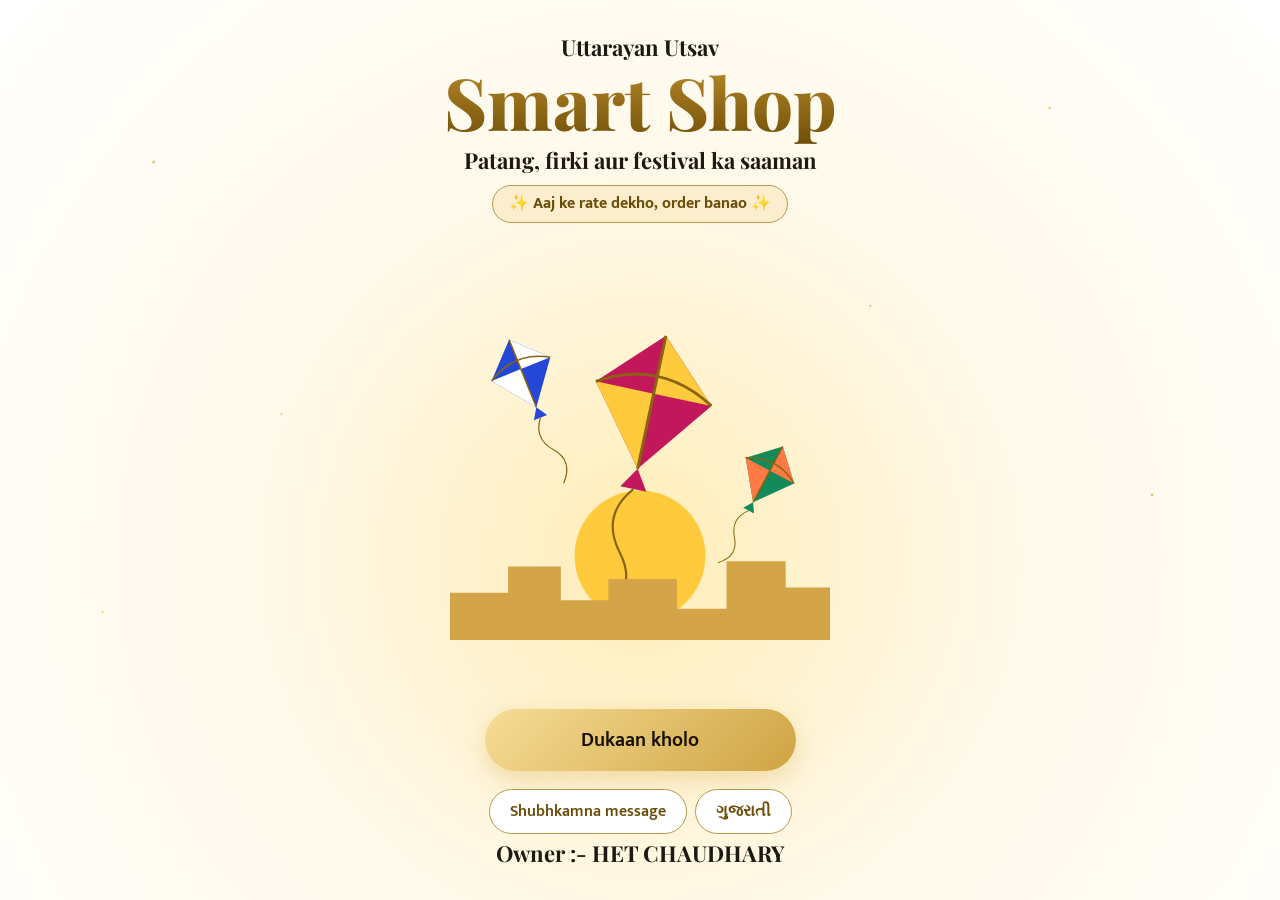
<file: index.html>
<!doctype html>
<html lang="hi-Latn">
<head>
<meta charset="utf-8">
<meta name="viewport" content="width=device-width, initial-scale=1">
<title>Smart Shop</title>
<link rel="stylesheet" href="https://fonts.googleapis.com/css2?family=Baloo+2:wght@700;800&family=Mukta:wght@400;600;700&display=swap">
<link rel="stylesheet" href="style.css?v=3">
<style>.send{background:linear-gradient(135deg,#f6dd96,#cfa343);color:var(--on);font-size:19px;padding:14px}</style>
</head>
<body>
<div id="cover">
  <div>
    <p class="sub" data-t="fest">Uttarayan Utsav</p>
    <h1>Smart Shop</h1>
    <p class="sub" data-t="tag">Patang, firki aur festival ka saaman</p>
  </div>
  <svg viewBox="0 0 360 330" aria-hidden="true"><circle cx="180" cy="250" r="62" fill="#ffcb3d"/><g class="fly"><g transform="translate(190 110) rotate(12) scale(1.4)"><path d="M0-50 40-10 0 42-40-10Z" fill="#c2185b"/><path d="M0-50 40-10H0ZM-40-10H0V42Z" fill="#ffcb3d"/><path d="M0-50V42M-40-10Q0-34 40-10" stroke="#0b2540" stroke-width="2" fill="none"/><path d="M0 42-9 56H9Z" fill="#c2185b"/><path d="M0 56q-18 22 0 44t-4 44" stroke="#0b2540" stroke-width="1.5" fill="none"/></g></g><g class="fly late"><g transform="translate(70 80) rotate(-22) scale(0.75)"><path d="M0-50 40-10 0 42-40-10Z" fill="#2447d8"/><path d="M0-50 40-10H0ZM-40-10H0V42Z" fill="#ffffff"/><path d="M0-50V42M-40-10Q0-34 40-10" stroke="#0b2540" stroke-width="2" fill="none"/><path d="M0 42-9 56H9Z" fill="#2447d8"/><path d="M0 56q-18 22 0 44t-4 44" stroke="#0b2540" stroke-width="1.5" fill="none"/></g></g><g class="fly late"><g transform="translate(300 175) rotate(28) scale(0.65)"><path d="M0-50 40-10 0 42-40-10Z" fill="#128a5a"/><path d="M0-50 40-10H0ZM-40-10H0V42Z" fill="#ff7a45"/><path d="M0-50V42M-40-10Q0-34 40-10" stroke="#0b2540" stroke-width="2" fill="none"/><path d="M0 42-9 56H9Z" fill="#128a5a"/><path d="M0 56q-18 22 0 44t-4 44" stroke="#0b2540" stroke-width="1.5" fill="none"/></g></g><path d="M0 330V285H55V260H105V292H150V272H215V300H262V255H318V280H360V330Z" fill="#0b2540"/></svg>
  <div>
    <button type="button" id="open" data-t="open">Dukaan kholo</button>
<div><button type="button" class="small" id="gowish" data-t="wishh">Shubhkamna message</button><button type="button" class="small" id="lang">ગુજરાતી</button></div>
    <p class="sub">Owner :- HET CHAUDHARY</p>
  </div>
</div>
<main id="app" hidden>
  <header data-view="home wish">
    <div>
      <h1>Smart Shop</h1>
      <p data-t="fest">Uttarayan Utsav</p>
      <p class="days" id="days"></p>
      <p id="when"></p>
    </div>
    <svg viewBox="0 0 96 140" aria-hidden="true">
      <path d="M48 4 88 44 48 96 8 44Z" fill="#c2185b"/><path d="M48 4 88 44 48 44Z" fill="#ffcb3d"/><path d="M8 44 48 44 48 96Z" fill="#ffcb3d"/>
      <path d="M48 4V96M8 44Q48 22 88 44" stroke="#10263f" stroke-width="2" fill="none"/>
      <path d="M48 96 40 110H56Z" fill="#c2185b"/><path d="M48 110q-14 14 0 28" stroke="currentColor" stroke-width="1.5" fill="none"/>
    </svg>
  </header>
<div class="boxes" id="boxes" data-view="home"></div>
<p class="muted" id="homeload" data-view="home" role="status"></p>
<div data-view="cat">
<a class="back" href="#home" data-t="back">← Wapas</a>
<input type="search" id="search" autocomplete="off">
<h2 id="cattitle"></h2>
<div class="offer" id="offer" hidden></div>
<p class="muted" id="load" role="status"></p>
<div class="grid" id="items"></div>
</div>
<div data-view="order">
<a class="back" href="#home" data-t="back">← Wapas</a>
<section>
<h2 data-t="myorder">Tumhara order</h2>
<div id="cart" style="display:flex;flex-direction:column;gap:10px"></div>
<label><span data-t="name">Tumhara naam</span><input id="cname" autocomplete="name"></label>
<label><span data-t="myphone">Tumhara phone number</span><input id="cphone" type="tel" autocomplete="tel" maxlength="16"></label>
<label><span data-t="how">Kaise loge?</span><select id="how"><option value="pickup" data-t="pickup">Dukaan se lunga</option><option value="delivery" data-t="delivery">Ghar par delivery</option></select></label>
<label id="addrbox" hidden><span data-t="addr">Address</span><textarea id="addr" rows="2"></textarea></label>
<p class="total" id="total"></p>
<pre id="order"></pre>
<button type="button" class="send" id="send" data-t="send">Order bhejo</button>
<p id="sendstatus" role="status"></p>
<p class="muted" data-t="privacy">Naam aur number sirf order ke liye dukaandaar ko jayenge.</p>
<div class="row"><a class="btn" id="orderwa" target="_blank" rel="noopener">WhatsApp</a><button type="button" id="ordercopy" data-t="copy">Copy</button></div>
<p class="muted" id="orderstatus" role="status"></p>
</section>
</div>
<div data-view="wish">
<a class="back" href="#" data-t="back">← Wapas</a>

<section>
<h2 data-t="wishh">Shubhkamna message</h2>
<label><span data-t="name">Tumhara naam</span><input id="from"></label>
<label><span data-t="pickmsg">Message chuno</span><select id="pick"></select></label>
<pre id="wish"></pre>
<div class="row"><a class="btn" id="wishwa" target="_blank" rel="noopener">WhatsApp</a><button type="button" id="wishcopy" data-t="copy">Copy</button></div>
<p class="muted" id="wishstatus" role="status"></p>
<button type="button" id="wishmake" data-t="make">Design wali photo banao</button>
<div class="photo" id="wishphoto" hidden><img id="wishimg" alt="Smart Shop photo"><a id="wishsave" data-t="download">Photo download karo</a><p class="muted" data-t="press">Download na ho to photo ko der tak dabao.</p></div>
</section>
<section>
<h2 data-t="safeh">Safe Uttarayan</h2>
<ul><li data-t="s1"></li><li data-t="s2"></li><li data-t="s3"></li><li data-t="s4"></li></ul>
<p><strong data-t="bird"></strong></p>
</section>
</div>
<a class="bar" id="bar" href="#order" hidden></a>
</main>
<script src="common.js?v=3"></script>
<script src="shop.js?v=3"></script>
<script>
const FORM = "https://docs.google.com/forms/d/e/1FAIpQLSdmMcUnMEtUs6JEUXoqPTWEoNC4xQ-g5j2JP1VhUISnSzCExg/formResponse", FIELD = "entry.1771437020";
Object.assign(T.hi, { myphone: "Tumhara phone number", send: "Order bhejo", privacy: "Naam aur number sirf order ke liye dukaandaar ko jayenge.",
needname: "Apna naam likho.", needphone: "10 ank ka sahi phone number likho.", sending: "Order bhej rahe hain...", sentok: "✅ Order bhej diya! Dukaandaar phone karke pakka karega.",
already: "✅ Ye order pehle hi bhej diya hai.", sendfail: "Order nahi gaya. Internet check karke dobara dabao." });
Object.assign(T.gu, { myphone: "તમારો ફોન નંબર", send: "ઓર્ડર મોકલો", privacy: "નામ અને નંબર ફક્ત ઓર્ડર માટે દુકાનદારને જશે.",
needname: "તમારું નામ લખો.", needphone: "10 આંકડાનો સાચો ફોન નંબર લખો.", sending: "ઓર્ડર મોકલાય છે...", sentok: "✅ ઓર્ડર મોકલાઈ ગયો! દુકાનદાર ફોન કરીને પાકું કરશે.",
already: "✅ આ ઓર્ડર પહેલેથી મોકલ્યો છે.", sendfail: "ઓર્ડર ન ગયો. ઇન્ટરનેટ તપાસીને ફરી દબાવો." });
let sent = "";
const say = text => { $("sendstatus").textContent = text; };
new MutationObserver(() => say("")).observe($("order"), { childList: true });
$("cphone").addEventListener("input", () => say(""));
$("send").addEventListener("click", async () => {
if ($("ordercopy").disabled) return say($("order").textContent);
if (!$("cname").value.trim()) return say(t("needname"));
const phone = $("cphone").value.replace(/\D/g, "").replace(/^(91|0)(?=\d{10}$)/, "");
if (!/^[6-9]\d{9}$/.test(phone)) return say(t("needphone"));
const body = `${$("order").textContent.replace(/\*/g, "")}\n📞 ${phone}`;
if (body === sent) return say(t("already"));
$("send").disabled = true; say(t("sending"));
try { await fetch(FORM, { method: "POST", mode: "no-cors", body: new URLSearchParams({ [FIELD]: body }) }); sent = body; say(t("sentok")); }
catch { say(t("sendfail")); }
$("send").disabled = false;
});
paint();
</script>
</body>
</html>
</file>
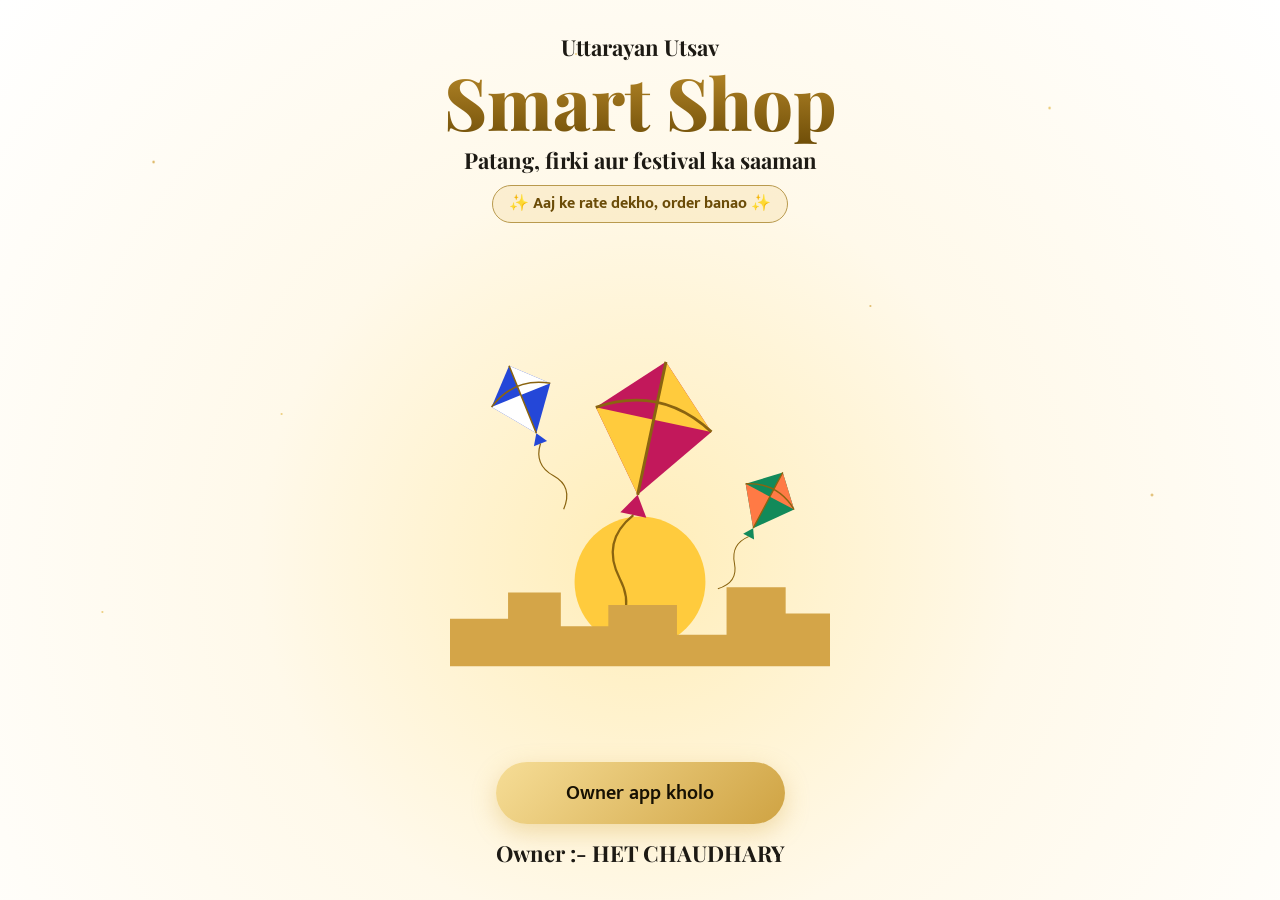
<file: admin.html>
<!doctype html>
<html lang="hi-Latn">
<head>
<meta charset="utf-8">
<meta name="viewport" content="width=device-width, initial-scale=1">
<meta name="robots" content="noindex">
<title>Smart Shop Owner</title>
<link rel="stylesheet" href="https://fonts.googleapis.com/css2?family=Baloo+2:wght@700;800&family=Mukta:wght@400;600;700&display=swap">
<link rel="stylesheet" href="style.css?v=3">
</head>
<body>
<div id="cover">
  <div>
    <p class="sub">Uttarayan Utsav</p>
    <h1>Smart Shop</h1>
    <p class="sub">Patang, firki aur festival ka saaman</p>
  </div>
  <svg viewBox="0 0 360 330" aria-hidden="true"><circle cx="180" cy="250" r="62" fill="#ffcb3d"/><g class="fly"><g transform="translate(190 110) rotate(12) scale(1.4)"><path d="M0-50 40-10 0 42-40-10Z" fill="#c2185b"/><path d="M0-50 40-10H0ZM-40-10H0V42Z" fill="#ffcb3d"/><path d="M0-50V42M-40-10Q0-34 40-10" stroke="#0b2540" stroke-width="2" fill="none"/><path d="M0 42-9 56H9Z" fill="#c2185b"/><path d="M0 56q-18 22 0 44t-4 44" stroke="#0b2540" stroke-width="1.5" fill="none"/></g></g><g class="fly late"><g transform="translate(70 80) rotate(-22) scale(0.75)"><path d="M0-50 40-10 0 42-40-10Z" fill="#2447d8"/><path d="M0-50 40-10H0ZM-40-10H0V42Z" fill="#ffffff"/><path d="M0-50V42M-40-10Q0-34 40-10" stroke="#0b2540" stroke-width="2" fill="none"/><path d="M0 42-9 56H9Z" fill="#2447d8"/><path d="M0 56q-18 22 0 44t-4 44" stroke="#0b2540" stroke-width="1.5" fill="none"/></g></g><g class="fly late"><g transform="translate(300 175) rotate(28) scale(0.65)"><path d="M0-50 40-10 0 42-40-10Z" fill="#128a5a"/><path d="M0-50 40-10H0ZM-40-10H0V42Z" fill="#ff7a45"/><path d="M0-50V42M-40-10Q0-34 40-10" stroke="#0b2540" stroke-width="2" fill="none"/><path d="M0 42-9 56H9Z" fill="#128a5a"/><path d="M0 56q-18 22 0 44t-4 44" stroke="#0b2540" stroke-width="1.5" fill="none"/></g></g><path d="M0 330V285H55V260H105V292H150V272H215V300H262V255H318V280H360V330Z" fill="#0b2540"/></svg>
  <div>
    <button type="button" id="open">Owner app kholo</button>
    <p class="sub">Owner :- HET CHAUDHARY</p>
  </div>
</div>
<main id="app" hidden>
<header data-view="home more">
    <div>
      <h1>Smart Shop</h1>
      <p>Uttarayan Utsav</p>
      <p class="days" id="days"></p>
      <p id="when"></p>
    </div>
    <svg viewBox="0 0 96 140" aria-hidden="true">
      <path d="M48 4 88 44 48 96 8 44Z" fill="#c2185b"/><path d="M48 4 88 44 48 44Z" fill="#ffcb3d"/><path d="M8 44 48 44 48 96Z" fill="#ffcb3d"/>
      <path d="M48 4V96M8 44Q48 22 88 44" stroke="#10263f" stroke-width="2" fill="none"/>
      <path d="M48 96 40 110H56Z" fill="#c2185b"/><path d="M48 110q-14 14 0 28" stroke="currentColor" stroke-width="1.5" fill="none"/>
    </svg>
  </header>
<div class="boxes" id="boxes" data-view="home"></div>
<a class="back" href="#more" data-view="home">⚙️ Setting, bill aur token</a>
<a class="back" href="#home" data-view="cat more">← Wapas</a>
<div data-view="cat">
<section>
<h2 id="cattitle"></h2>
<p class="muted">Har saaman ka naam, rate aur photo daalo. Phir save dabao.</p>
<div id="rates" style="display:flex;flex-direction:column;gap:12px"></div>
<button type="button" id="add">+ Naya saaman</button>
</section>
</div>
<div data-view="more">
<section>
<h2>GitHub token</h2>
<p class="muted">Token sirf is phone me save hota hai. Kisi ko mat dikhao.</p>
<label>Token<input id="token" type="password" autocomplete="off" spellcheck="false"></label>
<div class="row"><button type="button" id="tokensave">Token save karo</button><button type="button" id="tokendel">Token hatao</button></div>
<p class="muted" id="tokenstatus" role="status"></p>
</section>
<section>
<h2>Dukaan ki setting</h2>
<label>Offer ya notice (khali = nahi dikhega)<textarea id="offer" rows="2" maxlength="200"></textarea></label>
<label>WhatsApp number, 10 ank (optional)<input id="phone" inputmode="numeric" maxlength="10"></label>
<p class="muted">Number likhoge to wo public file aur order link me dikhega.</p>
</section>
</div>
<div data-view="cat more">
<button type="button" id="save" disabled>Rate save karo</button>
<p class="muted" id="savestatus" role="status"></p>
</div>
<div data-view="more">

<section>
<h2>Rate list bhejo</h2>
<pre id="list"></pre>
<div class="row"><a class="btn" id="listwa" target="_blank" rel="noopener">WhatsApp</a><button type="button" id="listcopy">Copy</button></div>
<p class="muted" id="liststatus" role="status"></p>
<button type="button" id="listmake">Design wali rate photo banao</button>
<div class="photo" id="listphoto" hidden><img id="listimg" alt="Smart Shop photo"><a id="listsave">Photo download karo</a><p class="muted">Download na ho to photo ko der tak dabao.</p></div>
</section>
<section>
<h2>Customer ka bill</h2>
<div id="items" style="display:flex;flex-direction:column;gap:10px"></div>
<p class="total" id="total"></p>
<pre id="order"></pre>
<div class="row"><a class="btn" id="orderwa" target="_blank" rel="noopener">WhatsApp</a><button type="button" id="ordercopy">Copy</button></div>
<p class="muted" id="orderstatus" role="status"></p>
<button type="button" id="ordermake">Design wali bill photo banao</button>
<div class="photo" id="orderphoto" hidden><img id="orderimg" alt="Smart Shop photo"><a id="ordersave">Photo download karo</a><p class="muted">Download na ho to photo ko der tak dabao.</p></div>
</section>
<section>
<h2>Shubhkamna message</h2>
<label>Naam<input id="from"></label>
<label>Message chuno<select id="pick"><option>Aapko aur aapke parivar ko Uttarayan ki hardik shubhkamnaye!</option><option>Aapki khushiyon ki patang hamesha unchi ude. Happy Uttarayan!</option><option>Til-gud khao, meetha bolo. Makar Sankranti ki shubhkamnaye!</option><option>Uttarayan ni hardik shubhkamnao! Kai po che!</option></select></label>
<pre id="wish"></pre>
<div class="row"><a class="btn" id="wishwa" target="_blank" rel="noopener">WhatsApp</a><button type="button" id="wishcopy">Copy</button></div>
<p class="muted" id="wishstatus" role="status"></p>
<button type="button" id="wishmake">Design wali shubhkamna photo banao</button>
<div class="photo" id="wishphoto" hidden><img id="wishimg" alt="Smart Shop photo"><a id="wishsave">Photo download karo</a><p class="muted">Download na ho to photo ko der tak dabao.</p></div>
</section>
</div>
</main>
<script src="common.js?v=3"></script>
<script src="admin.js?v=3"></script>
</body>
</html>
</file>
<file: style.css>
@import url("https://fonts.googleapis.com/css2?family=Playfair+Display:wght@700;800&display=swap");
/* Layout: aasman header me countdown, neeche shubhkamna, patang order, suraksha */
:root{--bg:#eef7fd;--card:#ffffff;--fg:#10263f;--muted:#4c6178;--line:#cfe0ee;--accent:#c2185b;--on:#ffffff;--sky:#8fd0f5;--skyfg:#0b2540;--sun:#ffcb3d;
--display:'Baloo 2',system-ui,sans-serif;--body:'Mukta',system-ui,sans-serif}
*{box-sizing:border-box}
body{background:var(--bg);color:var(--fg);font:16px/1.5 var(--body)}
main{max-width:560px;margin:0 auto;padding-block:16px 40px;padding-left:max(16px,env(safe-area-inset-left,0px));padding-right:max(16px,env(safe-area-inset-right,0px));display:flex;flex-direction:column;gap:16px}
h1,h2{font-family:var(--display);margin:0;line-height:1.2}h1{font-size:32px}h2{font-size:21px}p{margin:0}
header{background:var(--sky);color:var(--skyfg);border-radius:16px;padding:20px;display:flex;justify-content:space-between;gap:12px;align-items:center}
header>div{min-width:0}
.days{font:700 52px/1.1 var(--display);font-variant-numeric:tabular-nums}
svg{flex:none;width:96px;height:140px}
section{background:var(--card);border:1px solid var(--line);border-radius:14px;padding:16px;display:flex;flex-direction:column;gap:12px}
label{display:flex;flex-direction:column;gap:4px;font-weight:600}
input,select{font:16px var(--body);padding:10px;border-radius:8px;border:1px solid var(--line);background:var(--bg);color:var(--fg);width:100%}
pre{margin:0;white-space:pre-wrap;overflow-wrap:anywhere;font:16px/1.55 var(--body);background:var(--bg);border-radius:8px;padding:12px}
.row{display:grid;grid-template-columns:1fr 1fr;gap:8px}
.item{display:grid;grid-template-columns:1fr 80px;gap:12px;align-items:center}
button,a.btn{font:600 16px var(--body);padding:11px;border-radius:8px;border:1px solid var(--accent);background:transparent;color:var(--accent);cursor:pointer;text-align:center;text-decoration:none}
a.btn{background:var(--accent);color:var(--on)}
a.btn[aria-disabled="true"]{opacity:.4;pointer-events:none}
button:disabled{opacity:.4}
.rate{display:grid;grid-template-columns:minmax(0,1fr) 90px 44px;gap:8px}.rate button{padding:0}
.photo{display:flex;flex-direction:column;gap:12px}.photo img{width:100%;border-radius:10px;border:1px solid var(--line)}
.muted{color:var(--muted)}.total{font:700 22px var(--display)}
ul{margin:0;padding-left:20px}
:focus-visible{outline:3px solid var(--accent);outline-offset:2px}
#cover{min-height:100vh;min-height:calc(100svh - env(safe-area-inset-top,0px) - env(safe-area-inset-bottom,0px));display:flex;flex-direction:column;align-items:center;justify-content:space-between;gap:16px;text-align:center;color:#0b2540;background:linear-gradient(#6fc3f2,#bfe6fb 50%,#ffd98a 80%,#ff9e6d);padding-block:32px;padding-left:max(16px,env(safe-area-inset-left,0px));padding-right:max(16px,env(safe-area-inset-right,0px))}
#cover h1{font-size:clamp(44px,14vw,72px);line-height:1.1}
#cover .sub{font:700 22px var(--display)}
#cover svg{width:min(100%,380px);height:auto;flex:0 1 auto;max-height:50vh}
#cover button{width:min(100%,320px);padding:14px;font-size:20px;border:0;border-radius:40px;background:#0b2540;color:#ffffff}
#cover button:focus-visible{outline-color:#0b2540}
.fly{animation:fly 4s ease-in-out infinite alternate}.late{animation-delay:-2s}
@keyframes fly{to{transform:translate(6px,-10px)}}
@media (prefers-reduced-motion:reduce){.fly{animation:none}}
.photo a{font-weight:700;color:var(--accent);text-align:center}
body{margin:0;font-family:var(--body)}img{max-width:100%}[hidden]{display:none!important}
.card-item{display:flex;align-items:center;gap:12px;padding-bottom:10px;border-bottom:1px solid #eee5cd}
.card-item>img,.thumb{width:64px;height:64px;object-fit:cover;border-radius:12px;flex:none}
.info{flex:1;min-width:0;display:flex;flex-direction:column;font-weight:600;overflow-wrap:anywhere}
.info span{color:var(--accent)}
.qty{display:flex;align-items:center;gap:6px;flex:none}
.qty button{width:40px;height:40px;padding:0;font-size:22px}
.qty input{width:52px;text-align:center;padding:8px 4px}
.soldout{color:#b3261e;font-weight:700}
.offer{background:linear-gradient(135deg,#f6dd96,#cfa343);color:#171103;border-radius:16px;padding:14px;font-weight:700;text-align:center;white-space:pre-wrap;overflow-wrap:anywhere}
.lang{align-self:flex-end}
.edit{display:flex;flex-direction:column;gap:8px;padding-bottom:12px;border-bottom:1px solid #e8dfc8}
.edit .row3{display:grid;grid-template-columns:minmax(0,1fr) 90px 44px;gap:8px}
.edit .row3 button{padding:0}
.edit .tools{display:flex;flex-wrap:wrap;align-items:center;gap:10px}
.check{flex-direction:row;align-items:center;gap:8px}.check input{width:22px;height:22px}
.file input{font-size:14px}
.photo a{font-weight:700;color:var(--accent);text-align:center}
textarea{font:16px var(--body);padding:10px;border-radius:12px;border:1px solid #d6caa8;background:#ffffff;color:var(--fg);width:100%}
:root:root{--bg:#fdfaf3;--card:#ffffff;--fg:#1d1a14;--muted:#665f50;--line:#e8dfc8;--accent:#8a6410;--on:#171103;--sky:#fff6dc;--skyfg:#1d1a14;--display:"Playfair Display",Georgia,serif;color-scheme:light}
body{background:#fdfaf3}
main{gap:20px}
h2{color:var(--accent);letter-spacing:.3px}
header{background:linear-gradient(135deg,#ffffff,#fdf0cc);border:1px solid #dcbd6c;box-shadow:0 10px 24px rgba(138,100,16,.14)}
.days{color:var(--accent)}
section{background:#ffffff;border:1px solid #e8dfc8;border-radius:20px;padding:20px;box-shadow:0 8px 20px rgba(138,100,16,.1)}
input,select{background:#ffffff;border-color:#d6caa8;border-radius:12px}
pre{background:#fbf6e9;border:1px solid #e8dfc8;border-radius:12px}
button,a.btn{border-radius:40px;border-color:#b99a4e}
a.btn{background:linear-gradient(135deg,#f6dd96,#cfa343);color:var(--on)}
.total{color:var(--accent);font-size:26px;border-top:1px solid #e8dfc8;padding-top:8px}
.item{padding-bottom:8px;border-bottom:1px solid #eee5cd}
#cover{background:radial-gradient(circle at 50% 62%,#ffedb8,#fff9ea 45%,#ffffff);color:#1d1a14}
#cover h1{font-family:var(--display);font-weight:800;background:linear-gradient(180deg,#b98a2a,#6f4e08);-webkit-background-clip:text;background-clip:text;color:transparent;padding-bottom:4px}
#cover .sub{font-family:var(--display)}
#cover svg>path{fill:#d4a548}
#cover svg g path[stroke]{stroke:#8a6410}
#cover button{background:linear-gradient(135deg,#f6dd96,#cfa343);color:#171103;box-shadow:0 8px 24px rgba(212,165,63,.35)}
#cover button:focus-visible{outline-color:#8a6410}
/* customer ka dhyan kheenchne wale hisse */
#cover{position:relative;isolation:isolate}
#cover::before{content:"";position:absolute;inset:0;z-index:-1;pointer-events:none;background-image:radial-gradient(2px 2px at 12% 18%,#d4a53f,transparent),radial-gradient(2px 2px at 82% 12%,#e5bd55,transparent),radial-gradient(1.5px 1.5px at 68% 34%,#d4a53f,transparent),radial-gradient(1.5px 1.5px at 22% 46%,#e5bd55,transparent),radial-gradient(2px 2px at 90% 55%,#d4a53f,transparent),radial-gradient(1.5px 1.5px at 8% 68%,#e5bd55,transparent),radial-gradient(1.5px 1.5px at 45% 6%,#e5bd55,transparent);animation:twinkle 2.5s ease-in-out infinite alternate}
#cover>div:first-child::after{content:"✨ Aaj ke rate dekho, order banao ✨";display:inline-block;margin-top:10px;padding:6px 16px;border:1px solid #b99a4e;border-radius:40px;background:rgba(232,196,106,.2);color:#6b4c08;font-weight:700}
#cover button{animation:pulse 1.8s ease-in-out infinite}
@keyframes twinkle{from{opacity:.25}to{opacity:1}}
@keyframes pulse{50%{transform:scale(1.05);box-shadow:0 8px 34px rgba(246,221,150,.7)}}
@media (prefers-reduced-motion:reduce){#cover::before,#cover button{animation:none}}
#cover button{margin-bottom:14px}
[data-view]{display:flex;flex-direction:column;gap:20px}
.boxes{display:grid!important;grid-template-columns:1fr;gap:12px;padding-block:8px}
header[data-view]{flex-direction:row}
.boxes[hidden]{display:none!important}
.box{display:flex;align-items:center;justify-content:center;gap:10px;padding:12px 14px;border-radius:40px;font-weight:700;background:linear-gradient(135deg,#fff0b8,#e5bd55 55%,#b98a2a);color:#171103;text-decoration:none;border:2px solid #c99f3f;box-shadow:0 6px 16px rgba(138,100,16,.22)}
.box .icon{font-size:20px;line-height:1}
.box:active{transform:scale(.97)}
.back{align-self:flex-start;text-decoration:none;color:var(--accent);font-weight:700;border:1px solid #b99a4e;border-radius:40px;padding:8px 18px}
.grid{display:grid;grid-template-columns:1fr 1fr;gap:12px}
.product{display:flex;flex-direction:column;align-items:center;gap:6px;min-width:0;padding:8px;text-align:center;background:#ffffff;border:1px solid #dcbd6c;box-shadow:0 6px 16px rgba(138,100,16,.12);border-radius:16px;overflow-wrap:anywhere}
.product>img,.noimg{width:100%;aspect-ratio:1;object-fit:cover;border-radius:12px}
.noimg{display:flex;align-items:center;justify-content:center;font-size:56px;background:#fbf2da}
.product .price{color:var(--accent);font:800 24px var(--display)}
.product .qty{margin-top:auto}
.bar{position:sticky;bottom:12px;text-decoration:none;text-align:center;padding:14px;border-radius:40px;font-weight:700;background:linear-gradient(135deg,#f6dd96,#cfa343);color:#171103;box-shadow:0 6px 18px rgba(138,100,16,.35)}
#cover .small{width:auto;font-size:16px;padding:8px 20px;margin:4px;background:#ffffff;color:#6b4c08;border:1px solid #b99a4e;animation:none;box-shadow:none}
#search{border-radius:40px;padding:12px 18px;border-color:#c99f3f}
</file>
